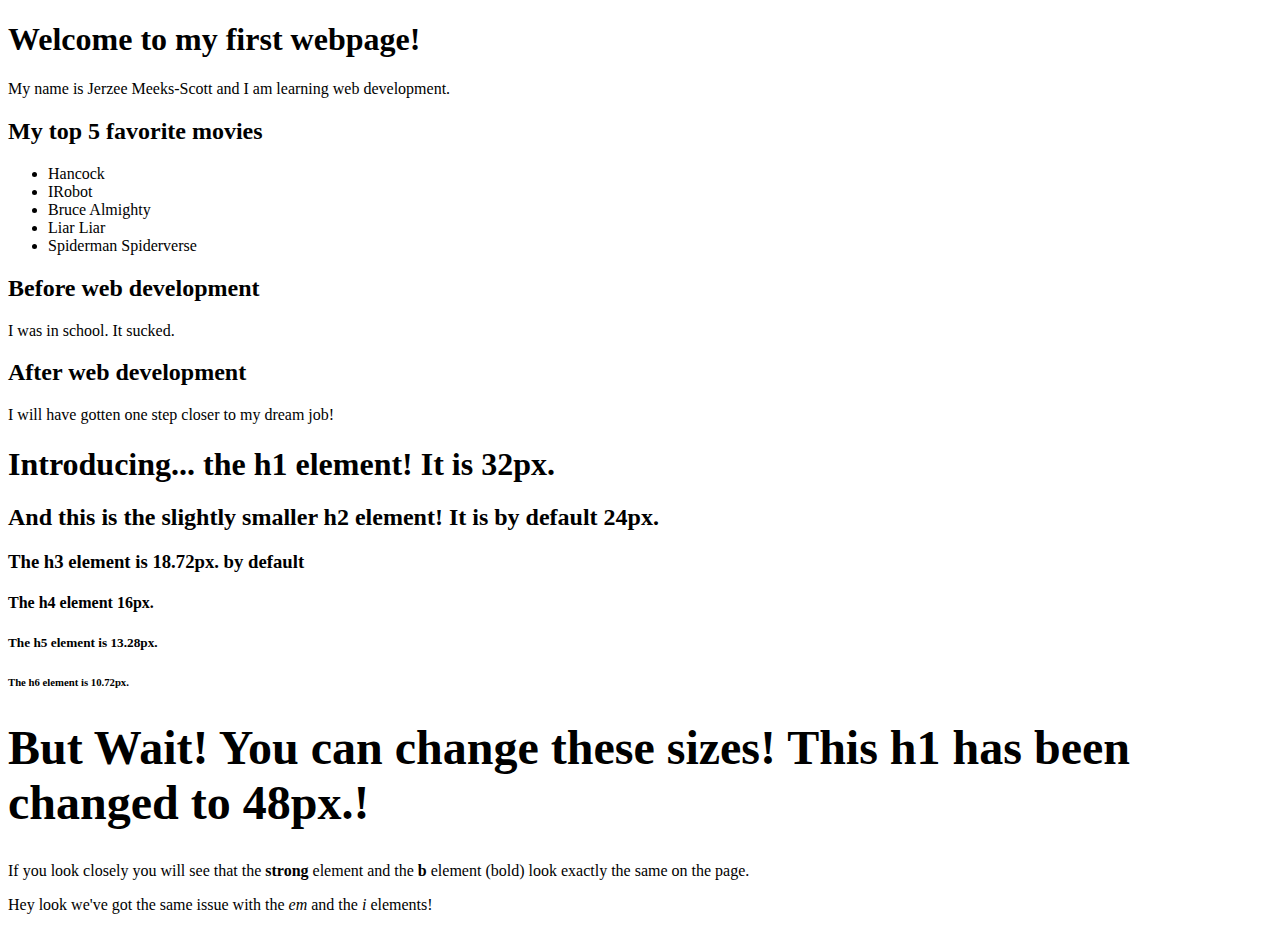
<file: index.html>
<!DOCTYPE html>
<html>
    <head>
        <title>
            My First Page
        </title>
    </head>
    <body>
        <h1>
            Welcome to my first webpage!
        </h1>
        <p>
            My name is Jerzee Meeks-Scott and I am learning web development.
        </p>
        <h2>
            My top 5 favorite movies
        </h2>
        <ul>
            <li>Hancock</li>
            <li>IRobot</li>
            <li>Bruce Almighty</li>
            <li>Liar Liar</li>
            <li>Spiderman Spiderverse</li>
        </ul>
        <h2>
            Before web development
        </h2>
        <p>
            I was in school. It sucked.
        </p>
        <h2> 
            After web development
        </h2>
        <p>
            I will have gotten one step closer to my dream job!
        </p>
        <h1>Introducing... the h1 element! It is 32px.</h1>
        <h2>And this is the slightly smaller h2 element! It is by default 24px.</h2>
        <h3>The h3 element is 18.72px. by default</h3>
        <h4>The h4 element 16px.</h4>
        <h5>The h5 element is 13.28px.</h5>
        <h6>The h6 element is 10.72px.</h6>
        <h1 style="font-size: 48px">But Wait! You can change these sizes! This h1 has been changed to 48px.!</h1>
        <p>
            If you look closely you will see that the <strong>strong</strong> element and the <b>b</b> element (bold) look exactly the same on the page.
        </p>
        <p>
            Hey look we've got the same issue with the <em>em</em> and the <i>i</i> elements!
        </p>
    </body>
</html>
</file>
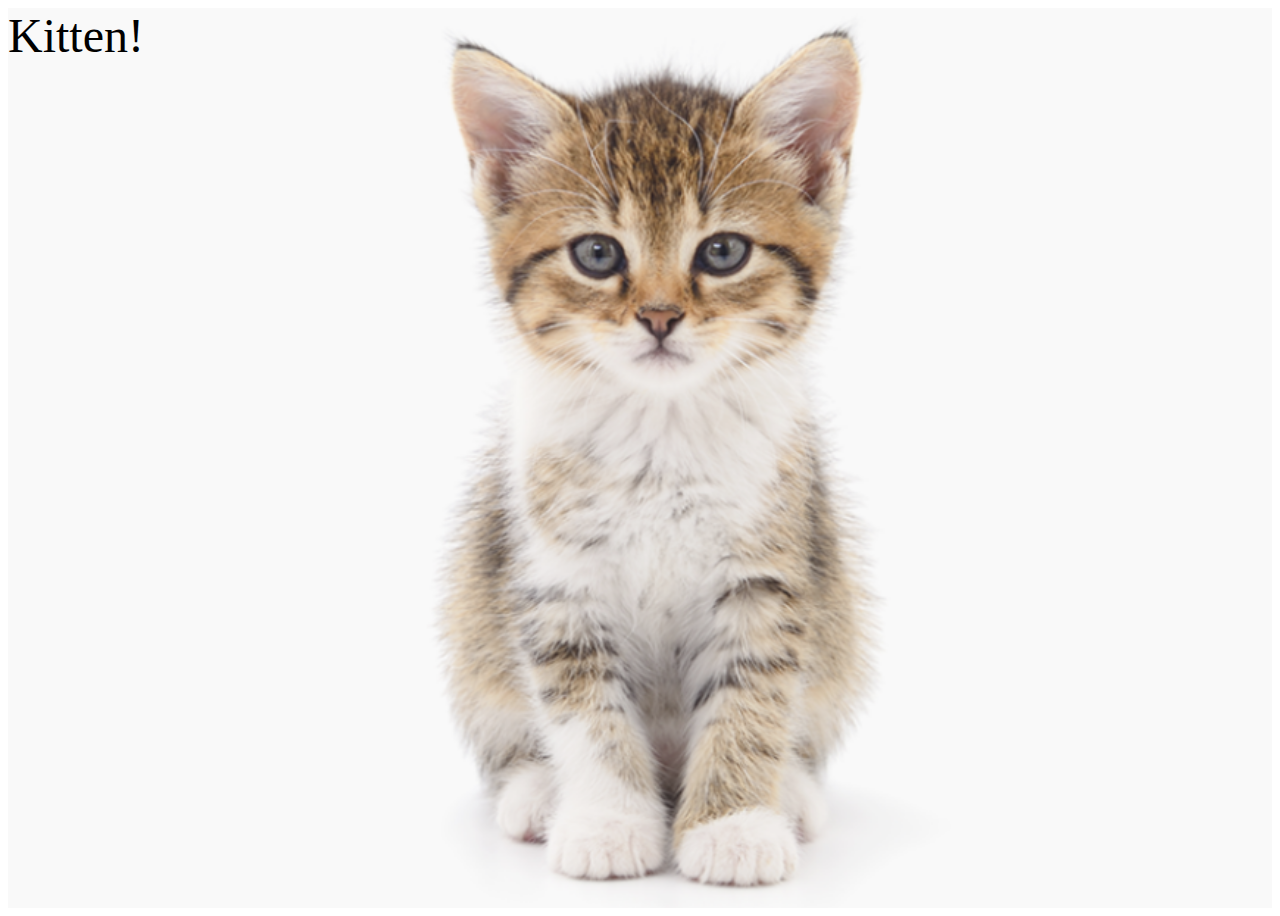
<file: code-challenge3/index.html>
<!DOCTYPE html>
<html>
    <head>
        <title>Code Challenge 3</title>
        <link rel="stylesheet" href="standard.css">
    </head>
    <body>
        <section id="kitten"> Kitten! </section>
    </body>
</html>
</file>
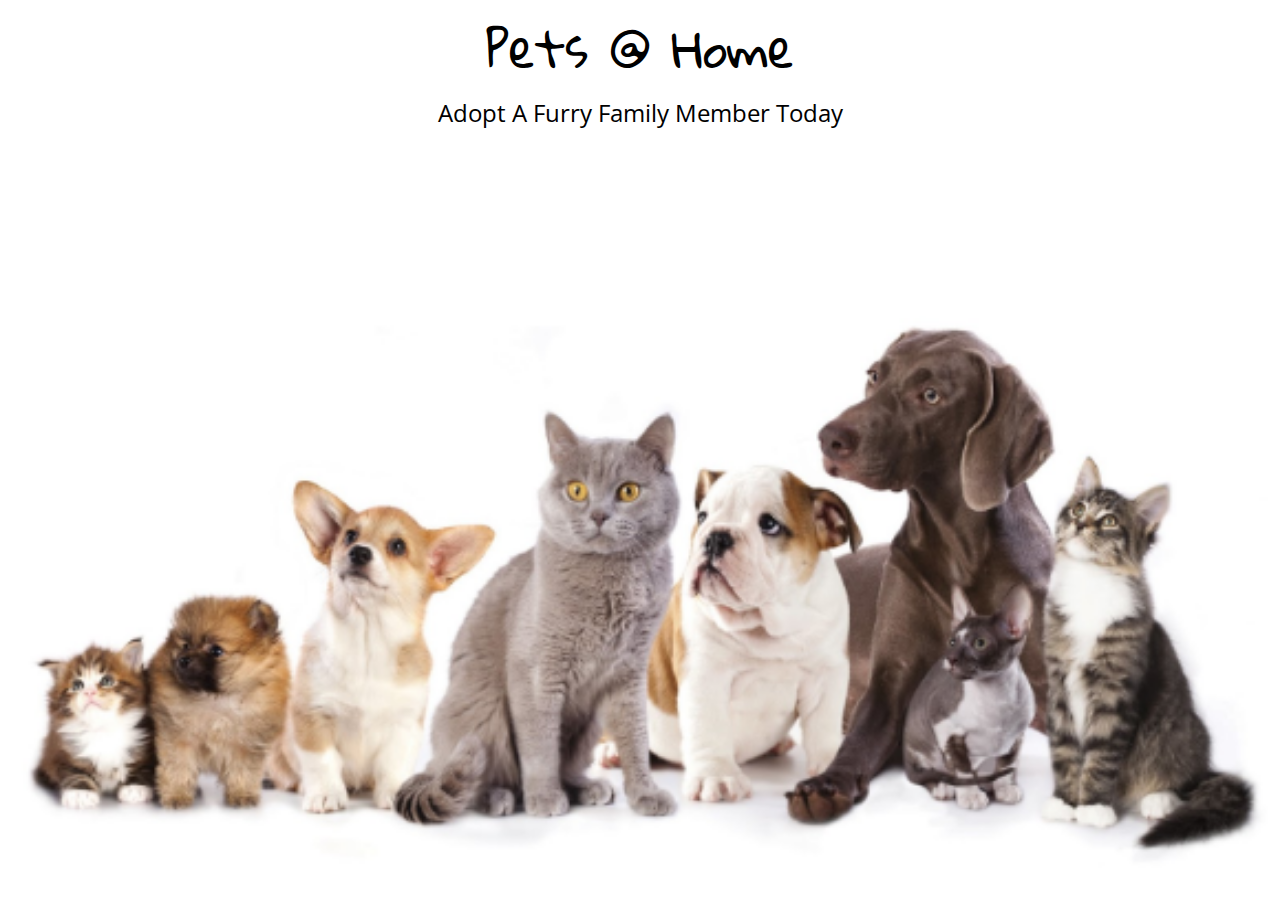
<file: code-challenge4/index.html>
<!DOCTYPE html>
<html>
    <head>
        <title>Pets @ Home</title>
        <link rel="preconnect" href="https://fonts.googleapis.com">
        <link rel="preconnect" href="https://fonts.gstatic.com" crossorigin>
        <link href="https://fonts.googleapis.com/css2?family=Gloria+Hallelujah&display=swap" rel="stylesheet">
        <link rel="stylesheet" href="./css/default.css">
        <link rel="preconnect" href="https://fonts.googleapis.com">
        <link rel="preconnect" href="https://fonts.gstatic.com" crossorigin>
        <link href="https://fonts.googleapis.com/css2?family=Open+Sans&display=swap" rel="stylesheet">
    </head>
    <body>
        <section>
            <div class="title">Pets @ Home</div>
            <div class="subtitle">Adopt A Furry Family Member Today</div>
        </section>
    </body>
</html>
</file>
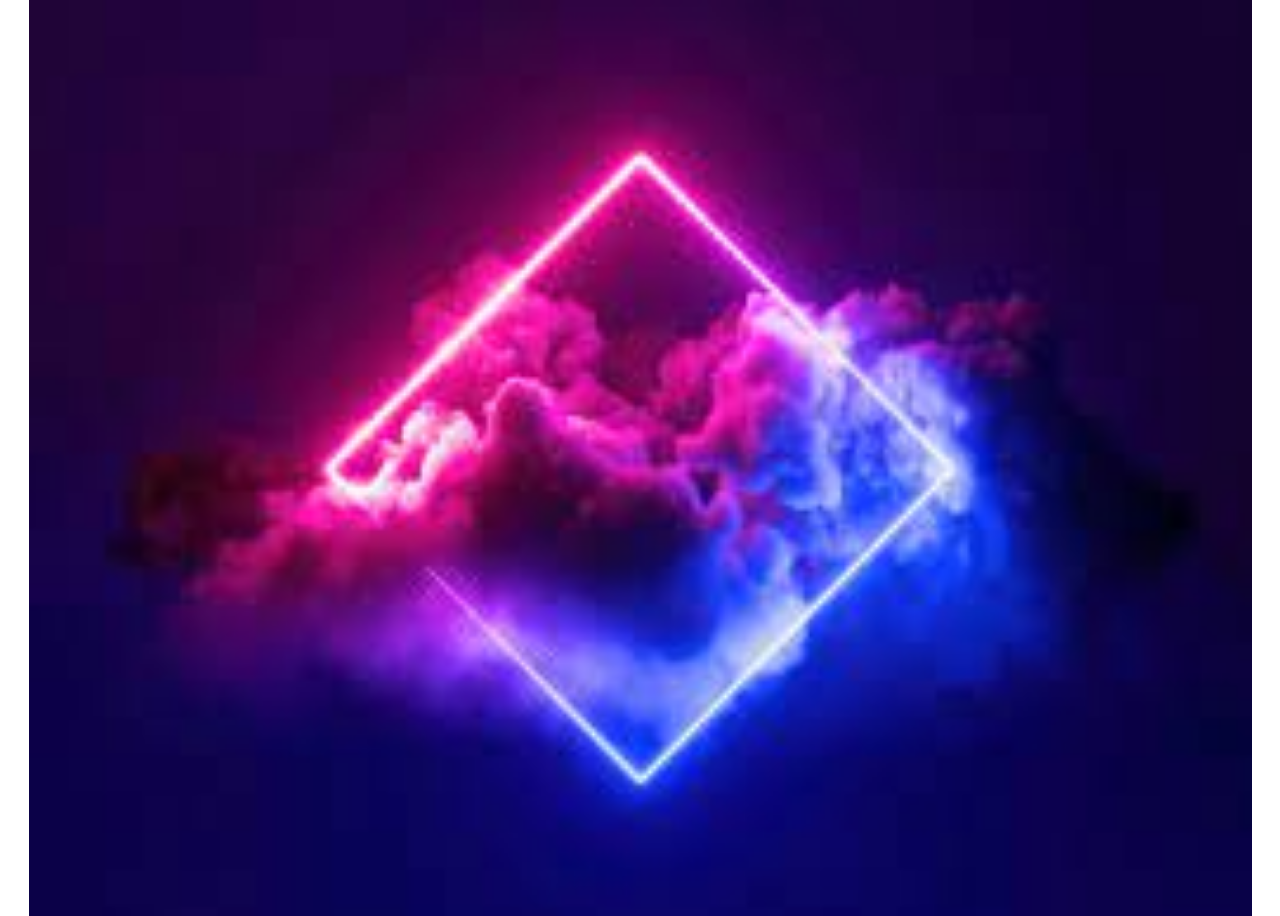
<file: css-backgrounds/index.html>
<!DOCTYPE html>
<html>
    <head>
        <title>CSS Background Example</title>
    </head>
    <style>
        body {
            background-image: url("neon-background.jpg");
            background-repeat: no-repeat;
            background-size: contain;
            background-position: center center;
            height: 100vh;
            width: 100%;
        }
    </style>
</html>
</file>
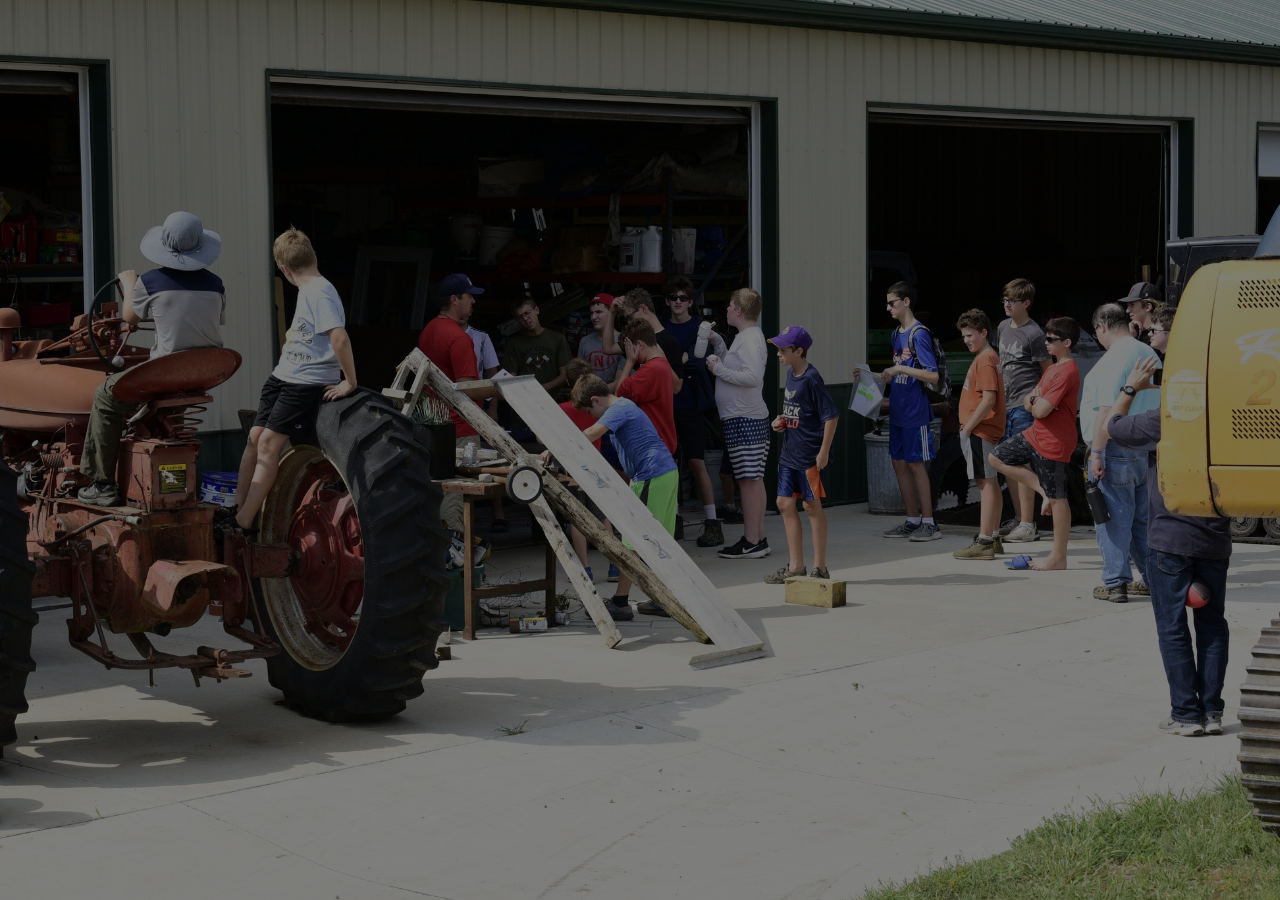
<file: pseudo-element/index.html>
<!DOCTYPE html>
<html>
    <head>
        <title>Pseudo-Element Use Case</title>
        <link rel="stylesheet" href="./standard.css">
    </head>
    <body>
        <main class="home--background"></main>
    </body>
</html>
</file>
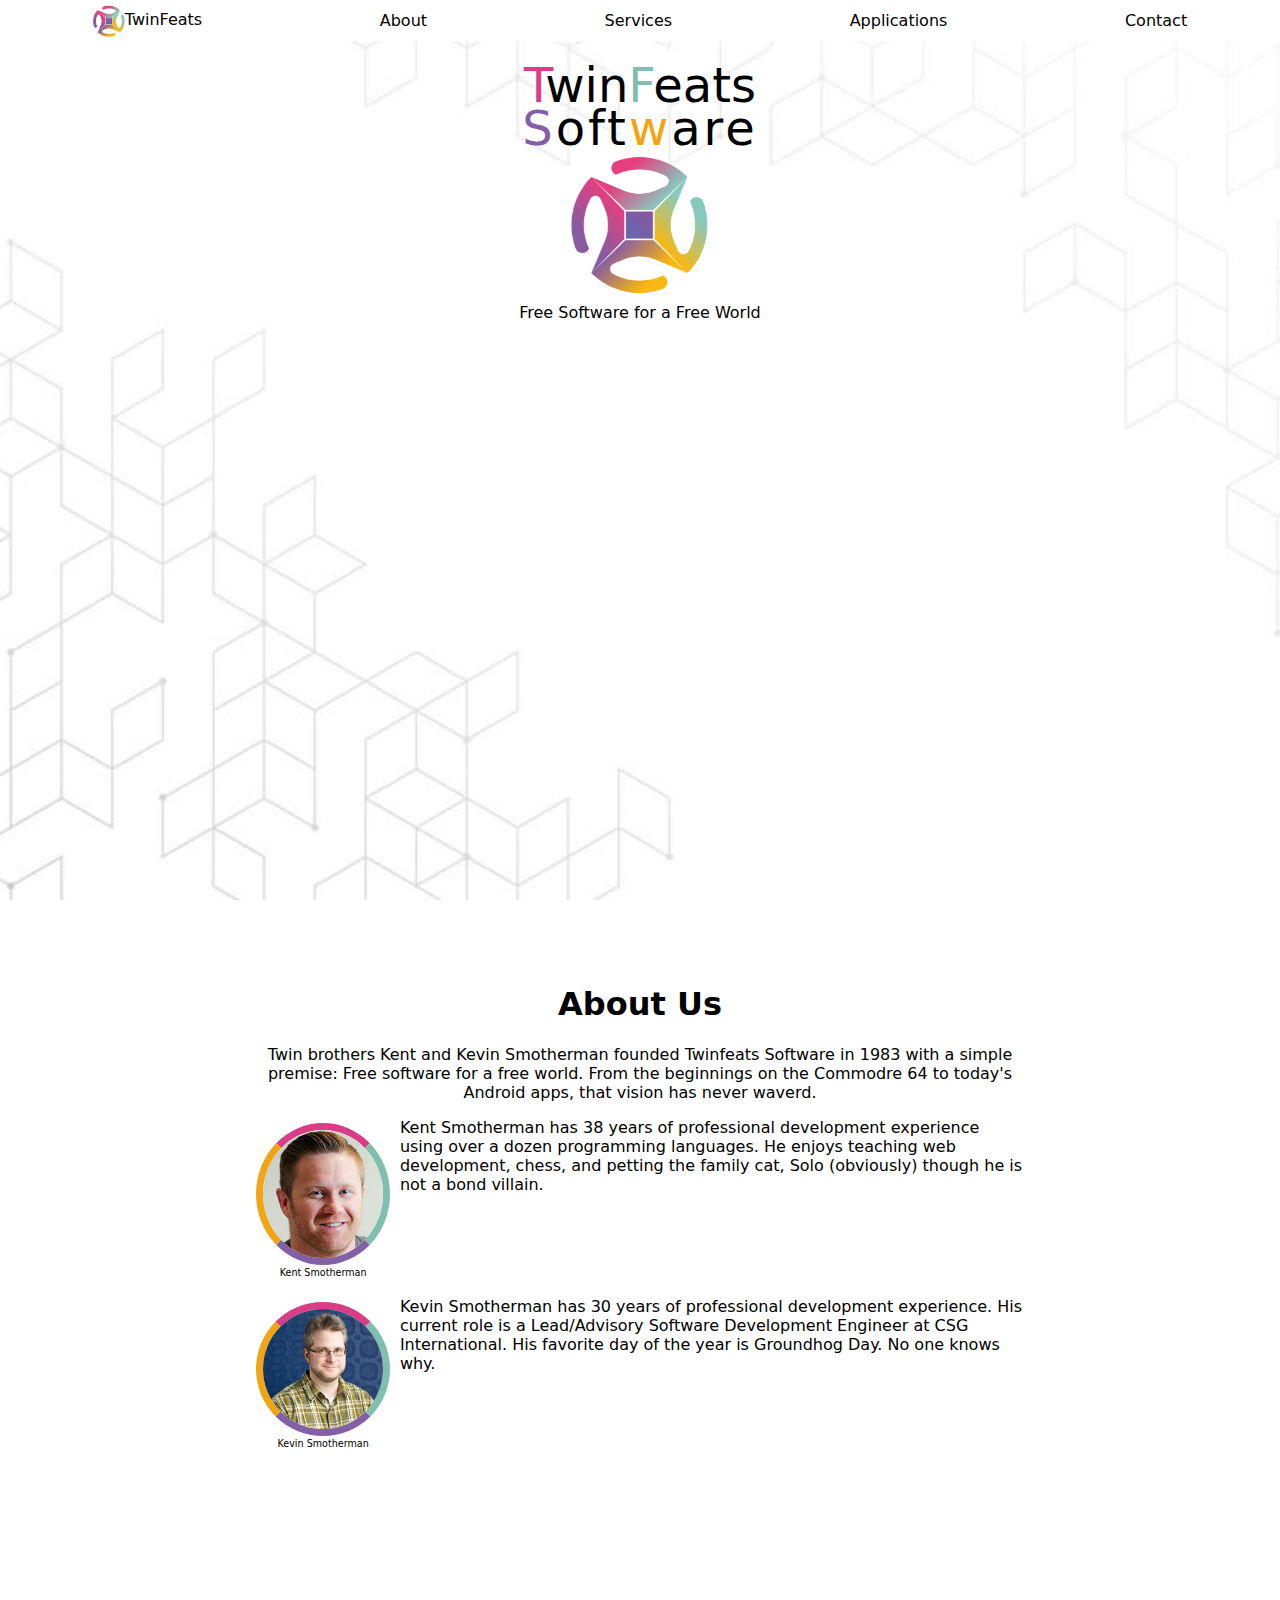
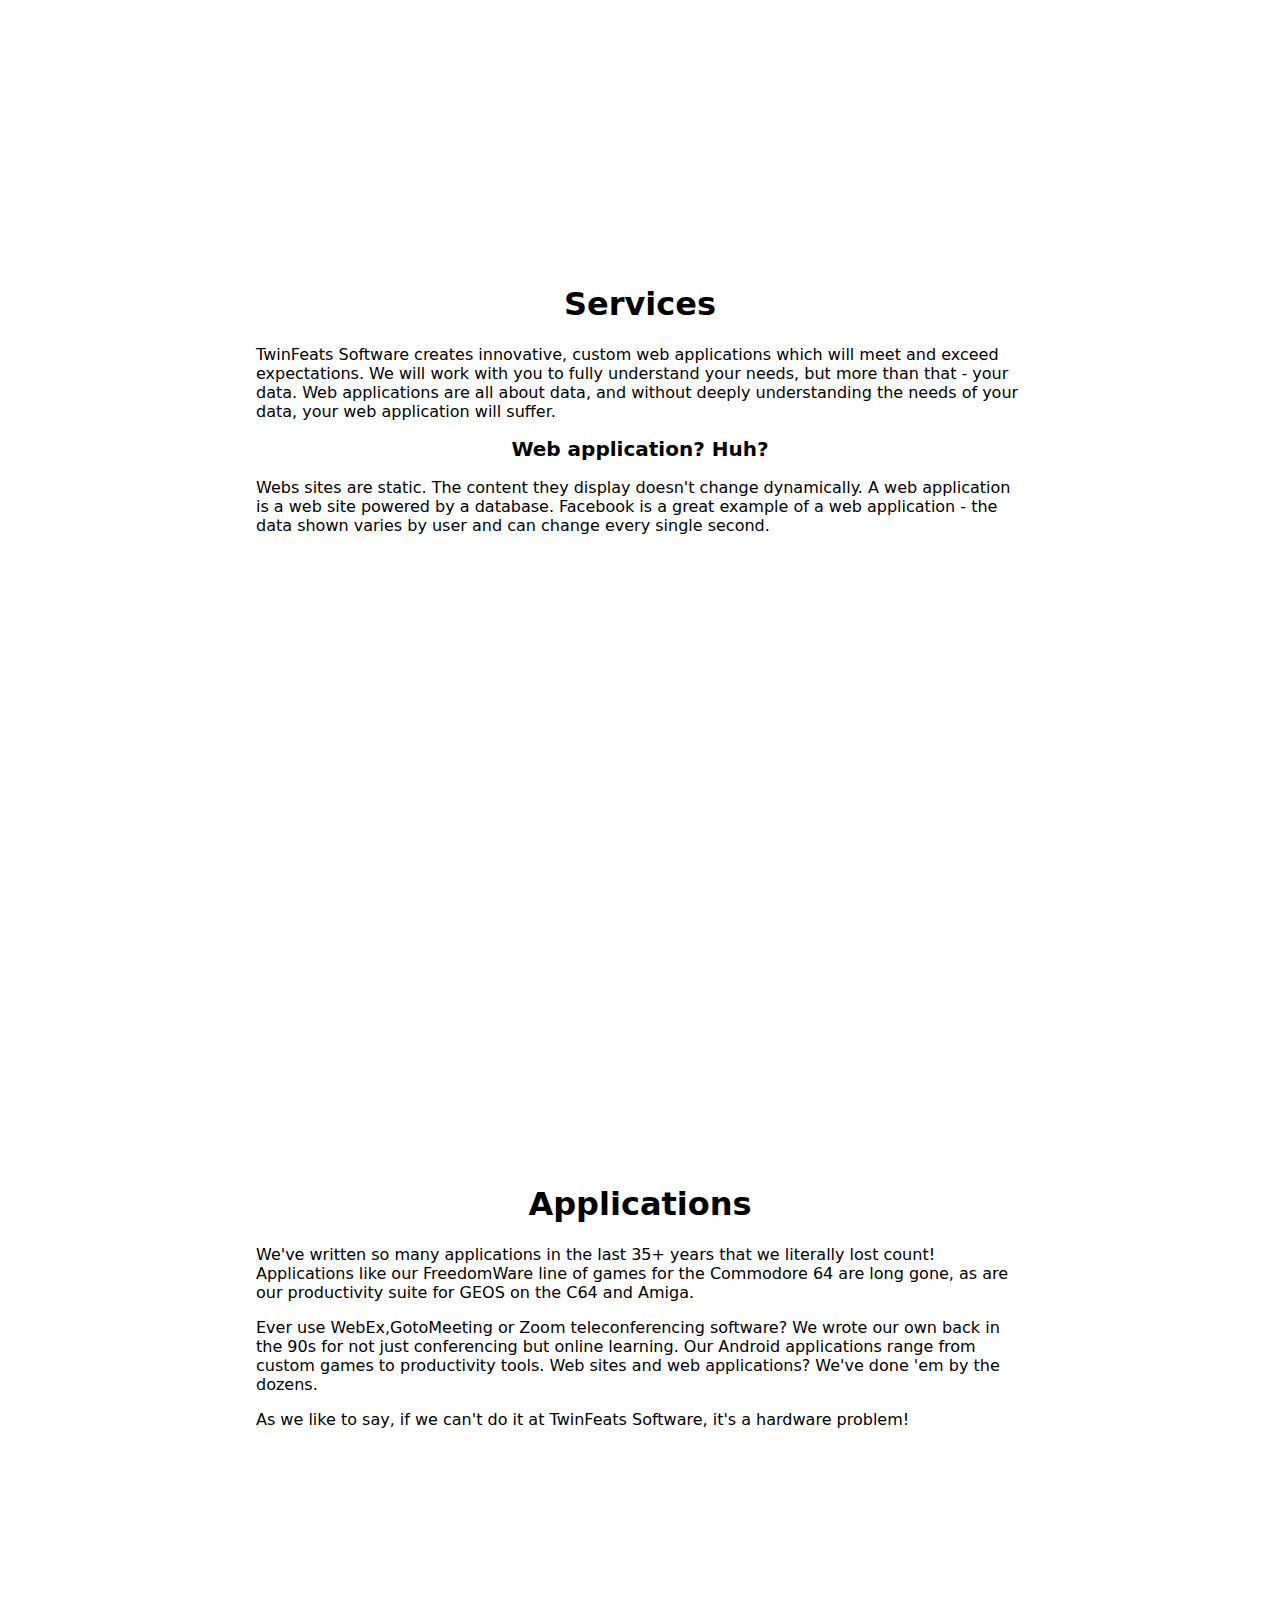
<file: twinfeats-software/index.html>
<!DOCTYPE html>
<html>
    <head>
        <title>Twinfeats Software</title>
        <link rel="stylesheet" href="./css/standard.css">
    </head>
    <body>
        <nav>
            <a class="homeLink" href="#home"><img src="./images/TFLogo-edited.png" alt="Logo">TwinFeats</a>
            <a href="#about">About</a>
            <a href="#services">Services</a>
            <a href="#applications">Applications</a>
            <a href="#contact">Contact</a>
        </nav>
        <article id="home">
            <div class="hero">
                <div class="title"><span class="pinkish">T</span>win<span class="greenish">F</span>eats</div>
                <div class="title" id="text-spread"><span class="purplish">S</span>oft<span class="yellowish">w</span>are</div>
                <div>
                    <img src="./images/TFLogo-edited.png" alt="company logo" class="logo">
                </div>
                <p class="tagline">Free Software for a Free World</p>
            </div>
        </article>
        <article id="about">
            <h1>About Us</h1>
            <p>
                Twin brothers Kent and Kevin Smotherman founded Twinfeats Software in 1983 with a simple premise: 
                Free software for a free world. From the beginnings on the Commodre 64 to today's Android apps, that
                vision has never waverd.
            </p>
            <div class="photobox">
                <div>
                    <figure>
                        <img src="./images/shane-barsell.jpg">
                        <figcaption>Kent Smotherman</figcaption>
                    </figure>
                </div>
                <div>
                    Kent Smotherman has 38 years of professional development experience using over a 
                    dozen programming languages. He enjoys teaching web development, chess, and 
                    petting the family cat, Solo (obviously) though he is not a bond villain.
                </div>
            </div>
            <div class="photobox">
                <div>
                    <figure>
                        <img src="./images/jon-larsen.jpeg">
                        <figcaption>Kevin Smotherman</figcaption>
                    </figure>
                </div>
                <div>
                    Kevin Smotherman has 30 years of professional development experience. His current
                    role is a Lead/Advisory Software Development Engineer at CSG International. His
                    favorite day of the year is Groundhog Day. No one knows why.
                </div>
            </div>
        </article>
        <article id="services">
            <h1>Services</h1>
            <p>
                TwinFeats Software creates innovative, custom web applications which will meet and 
                exceed expectations. We will work with you to fully understand your needs, but more 
                than that - your data. Web applications are all about data, and without deeply 
                understanding the needs of your data, your web application will suffer.
            </p>
            <h2>Web application? Huh?</h2>
            <p>
                Webs sites are static. The content they display doesn't change dynamically. A web 
                application is a web site powered by a database. Facebook is a great example of a 
                web application - the data shown varies by user and can change every single second.
            </p>
        </article>
        <article id="applications">
            <h1>Applications</h1>
            <p>
                We've written so many applications in the last 35+ years that we literally lost count! 
                Applications like our FreedomWare line of games for the Commodore 64 are long gone, as 
                are our productivity suite for GEOS on the C64 and Amiga.
            </p>
            <p>
                Ever use WebEx,GotoMeeting or Zoom teleconferencing software? We wrote our own back in 
                the 90s for not just conferencing but online learning. Our Android applications range 
                from custom games to productivity tools. Web sites and web applications? We've done 'em 
                by the dozens.
            </p>
            <p>
                As we like to say, if we can't do it at TwinFeats Software, it's a hardware problem!
            </p>
        </article>
    </body>
</html>
</file>
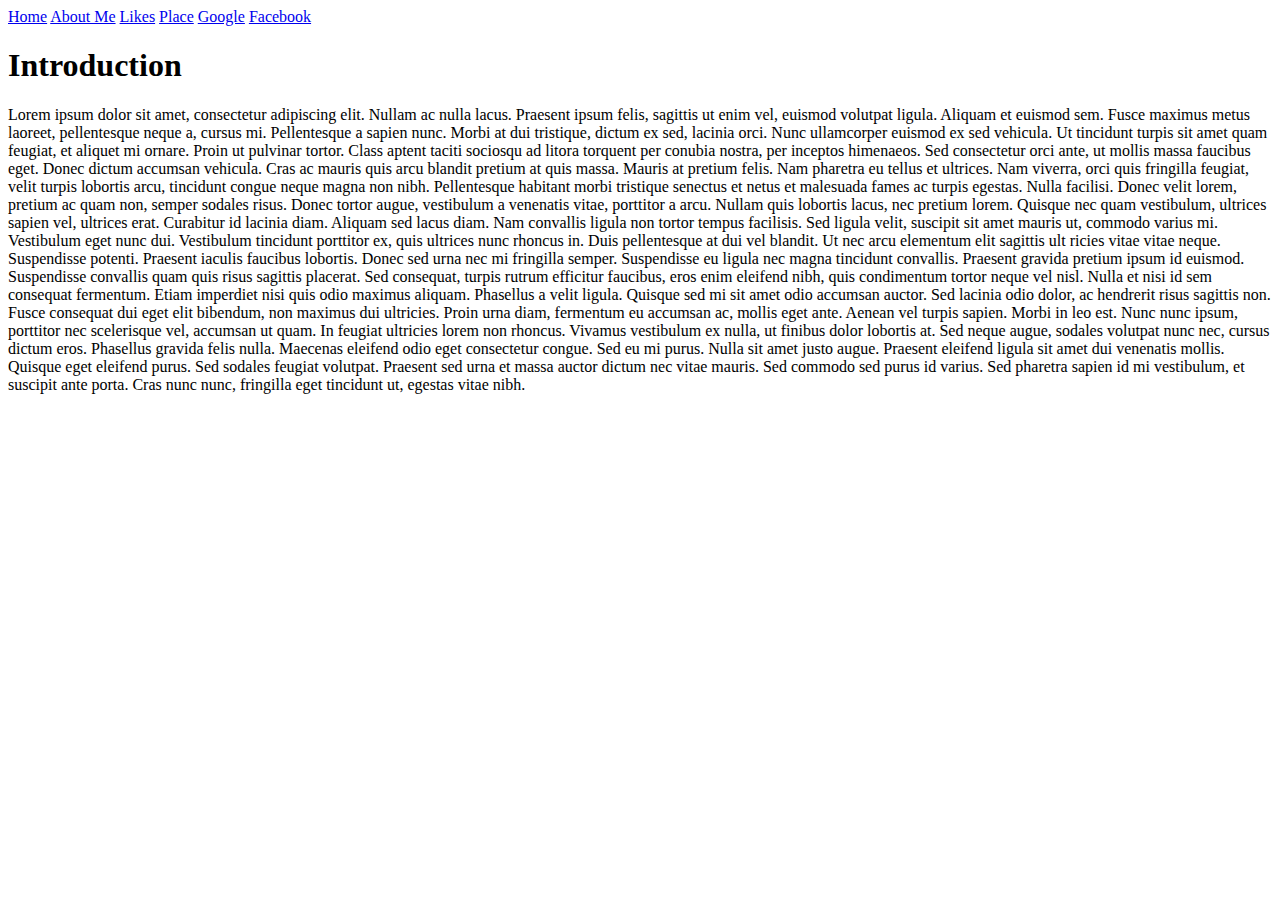
<file: class-prac/link-ex.html>
<!DOCTYPE.html>
<html>
    <head>
        <title>Examples of using links</title>
    </head>
    <body>
        <header>
            <nav>
                <a href="#home">Home</a>
                <a href="#about">About Me</a>
                <a href="#likes">Likes</a>
                <a href="#places">Place</a>
                <a href="https://www.google.com">Google</a>
                <a href="https://facebook.com" target="_blank">Facebook</a>
            </nav>
        </header>
        <h1 id="home">Introduction</h1>
        <p>
            Lorem ipsum dolor sit amet, consectetur adipiscing elit. Nullam ac nulla lacus. Praesent ipsum felis, sagittis ut enim vel, 
            euismod volutpat ligula. Aliquam et euismod sem. Fusce maximus metus laoreet, pellentesque neque a, cursus mi. Pellentesque 
            a sapien nunc. Morbi at dui tristique, dictum ex sed, lacinia orci. Nunc ullamcorper euismod ex sed vehicula. Ut tincidunt 
            turpis sit amet quam feugiat, et aliquet mi ornare. Proin ut pulvinar tortor. Class aptent taciti sociosqu ad litora 
            torquent per conubia nostra, per inceptos himenaeos. Sed consectetur orci ante, ut mollis massa faucibus eget. Donec 
            dictum accumsan vehicula. Cras ac mauris quis arcu blandit pretium at quis massa. Mauris at pretium felis. Nam pharetra 
            eu tellus et ultrices.
            Nam viverra, orci quis fringilla feugiat, velit turpis lobortis arcu, tincidunt congue neque magna non nibh. Pellentesque habitant 
            morbi tristique senectus et netus et malesuada fames ac turpis egestas. Nulla facilisi. Donec velit lorem, pretium ac quam non, semper 
            sodales risus. Donec tortor augue, vestibulum a venenatis vitae, porttitor a arcu. Nullam quis lobortis lacus, nec pretium lorem. 
            Quisque nec quam vestibulum, ultrices sapien vel, ultrices erat. Curabitur id lacinia diam. Aliquam sed lacus diam. Nam convallis 
            ligula non tortor tempus facilisis. Sed ligula velit, suscipit sit amet mauris ut, commodo varius mi. Vestibulum eget nunc dui. 
            Vestibulum tincidunt porttitor ex, quis ultrices nunc rhoncus in.
            Duis pellentesque at dui vel blandit. Ut nec arcu elementum elit sagittis ult ricies vitae vitae neque. Suspendisse potenti. 
            Praesent iaculis faucibus lobortis. Donec sed urna nec mi fringilla semper. Suspendisse eu ligula nec magna tincidunt convallis. 
            Praesent gravida pretium ipsum id euismod. Suspendisse convallis quam quis risus sagittis placerat.
            Sed consequat, turpis rutrum efficitur faucibus, eros enim eleifend nibh, quis condimentum tortor neque vel nisl. Nulla et nisi id 
            sem consequat fermentum. Etiam imperdiet nisi quis odio maximus aliquam. Phasellus a velit ligula. Quisque sed mi sit amet odio 
            accumsan auctor. Sed lacinia odio dolor, ac hendrerit risus sagittis non. Fusce consequat dui eget elit bibendum, non maximus dui
            ultricies. Proin urna diam, fermentum eu accumsan ac, mollis eget ante. Aenean vel turpis sapien. Morbi in leo est.
            Nunc nunc ipsum, porttitor nec scelerisque vel, accumsan ut quam. In feugiat ultricies lorem non rhoncus. Vivamus vestibulum ex 
            nulla, ut finibus dolor lobortis at. Sed neque augue, sodales volutpat nunc nec, cursus dictum eros. Phasellus gravida felis nulla.
            Maecenas eleifend odio eget consectetur congue. Sed eu mi purus. Nulla sit amet justo augue. Praesent eleifend ligula sit amet dui 
            venenatis mollis. Quisque eget eleifend purus. Sed sodales feugiat volutpat. Praesent sed urna et massa auctor dictum nec vitae 
            mauris. Sed commodo sed purus id varius. Sed pharetra sapien id mi vestibulum, et suscipit ante porta. Cras nunc nunc, fringilla eget 
            tincidunt ut, egestas vitae nibh.
            <p>
                <h2 id="about"> </h2>
            
            </p>
        </p>
    </body>
</html>
</file>
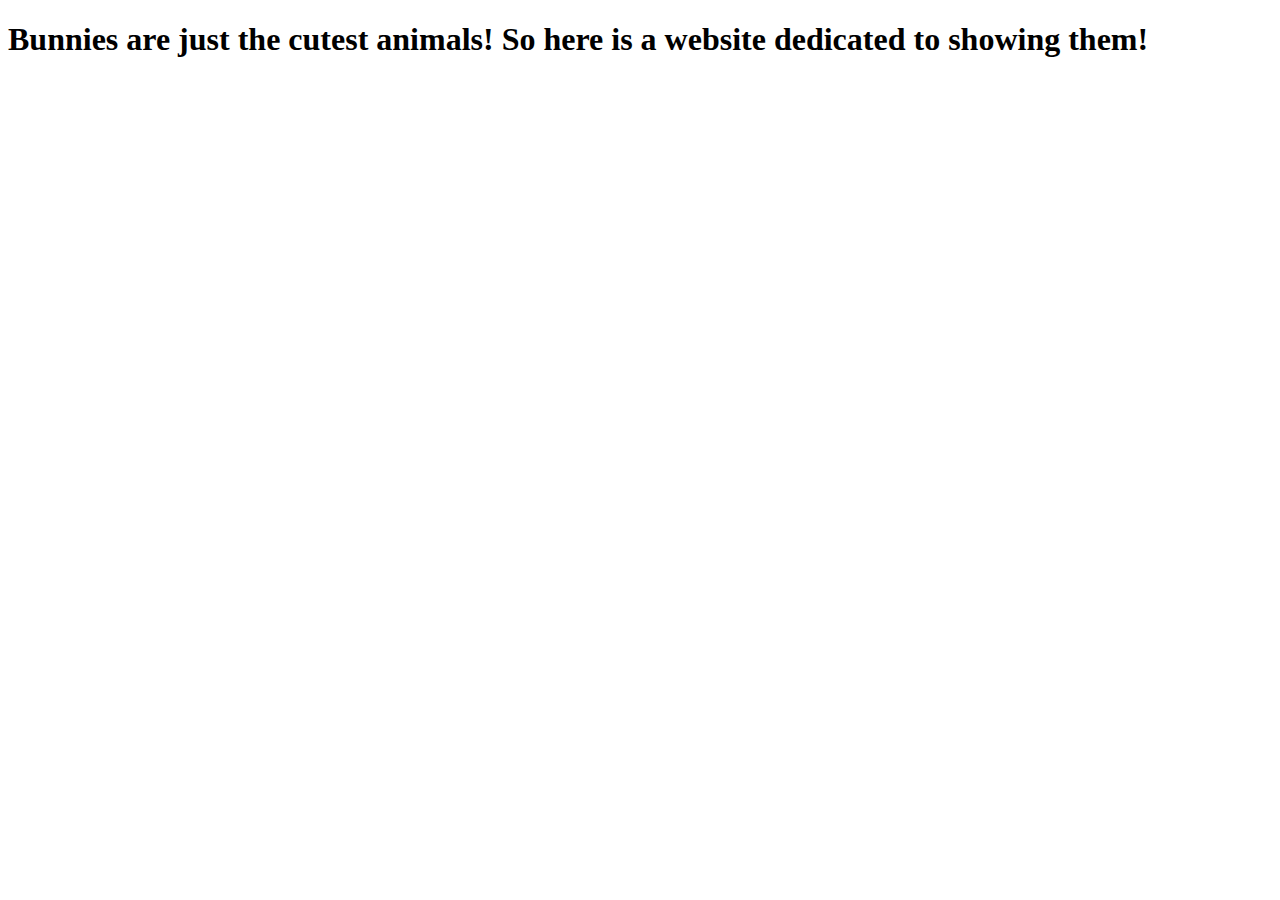
<file: folder-demo/cute-bunz.html>
<!DOCTYPE html>
<html>
    <head>
        <title>
            Cute Bunz
        </title>
    </head>
    <body>
        <h1> Bunnies are just the cutest animals! So here is a website dedicated to showing them! </h1>
    </body>
</html>
</file>
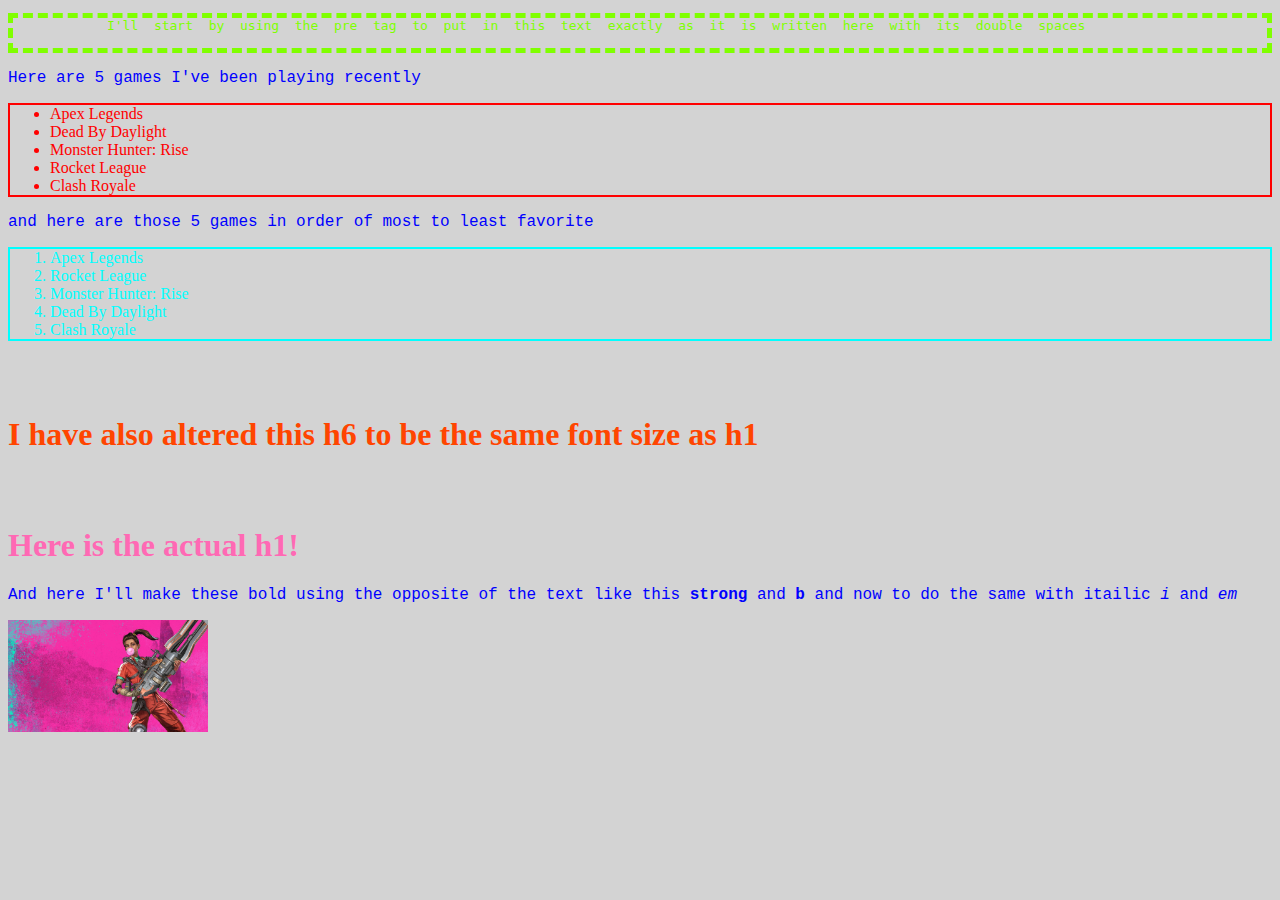
<file: folder-demo/five-elements.html>
<!DOCTYPE html>
<html>
    <head>
        <title>
            So here is my attempt to show what I've learned
        </title>
    </head>
    <style>
        body {background-color:lightgrey}
        h1 {
            color:hotpink;
            font-family:verdana;
        }
        h6 {
            color:orangered;
        }
        p {
            color:blue;
            font-family: courier;
        }
        pre {
            color:chartreuse;
            border: 5px dashed chartreuse;

        }
        ul {
            color:red;
            border: 2px solid red;
        }
        ol {
            color:aqua;
            border: 2px solid aqua;
        }
    </style>
    <body>
        <pre>
            I'll  start  by  using  the  pre  tag  to  put  in  this  text  exactly  as  it  is  written  here  with  its  double  spaces
        </pre>
        <p>
            Here are 5 games I've been playing recently
        </p>
        <ul>
            <li> Apex Legends </li>
            <li> Dead By Daylight </li>
            <li> Monster Hunter: Rise </li>
            <li> Rocket League </li>
            <li> Clash Royale</li>
        </ul>
        <p>
            and here are those 5 games in order of most to least favorite
        </p>
        <ol>
            <li> Apex Legends </li>
            <li> Rocket League </li>
            <li> Monster Hunter: Rise </li>
            <li> Dead By Daylight </li>
            <li> Clash Royale </li>
        </ol>
        <h6 style="font-size: 32px">
            I have also altered this h6 to be the same font size as h1
        </h6>
        <h1>
            Here is the actual h1!
        </h1>
        <p>
            And here I'll make these bold using the opposite of the text like this <b>strong</b> and <strong>b</strong>
            and now to do the same with itailic <em>i</em> and <i>em</i>
        </p>
        <img src="./Images/rampart-apex-promo-scaled.jpg" alt="Rampart from Apex Legends" width="200">
    </body>
</html>
</file>
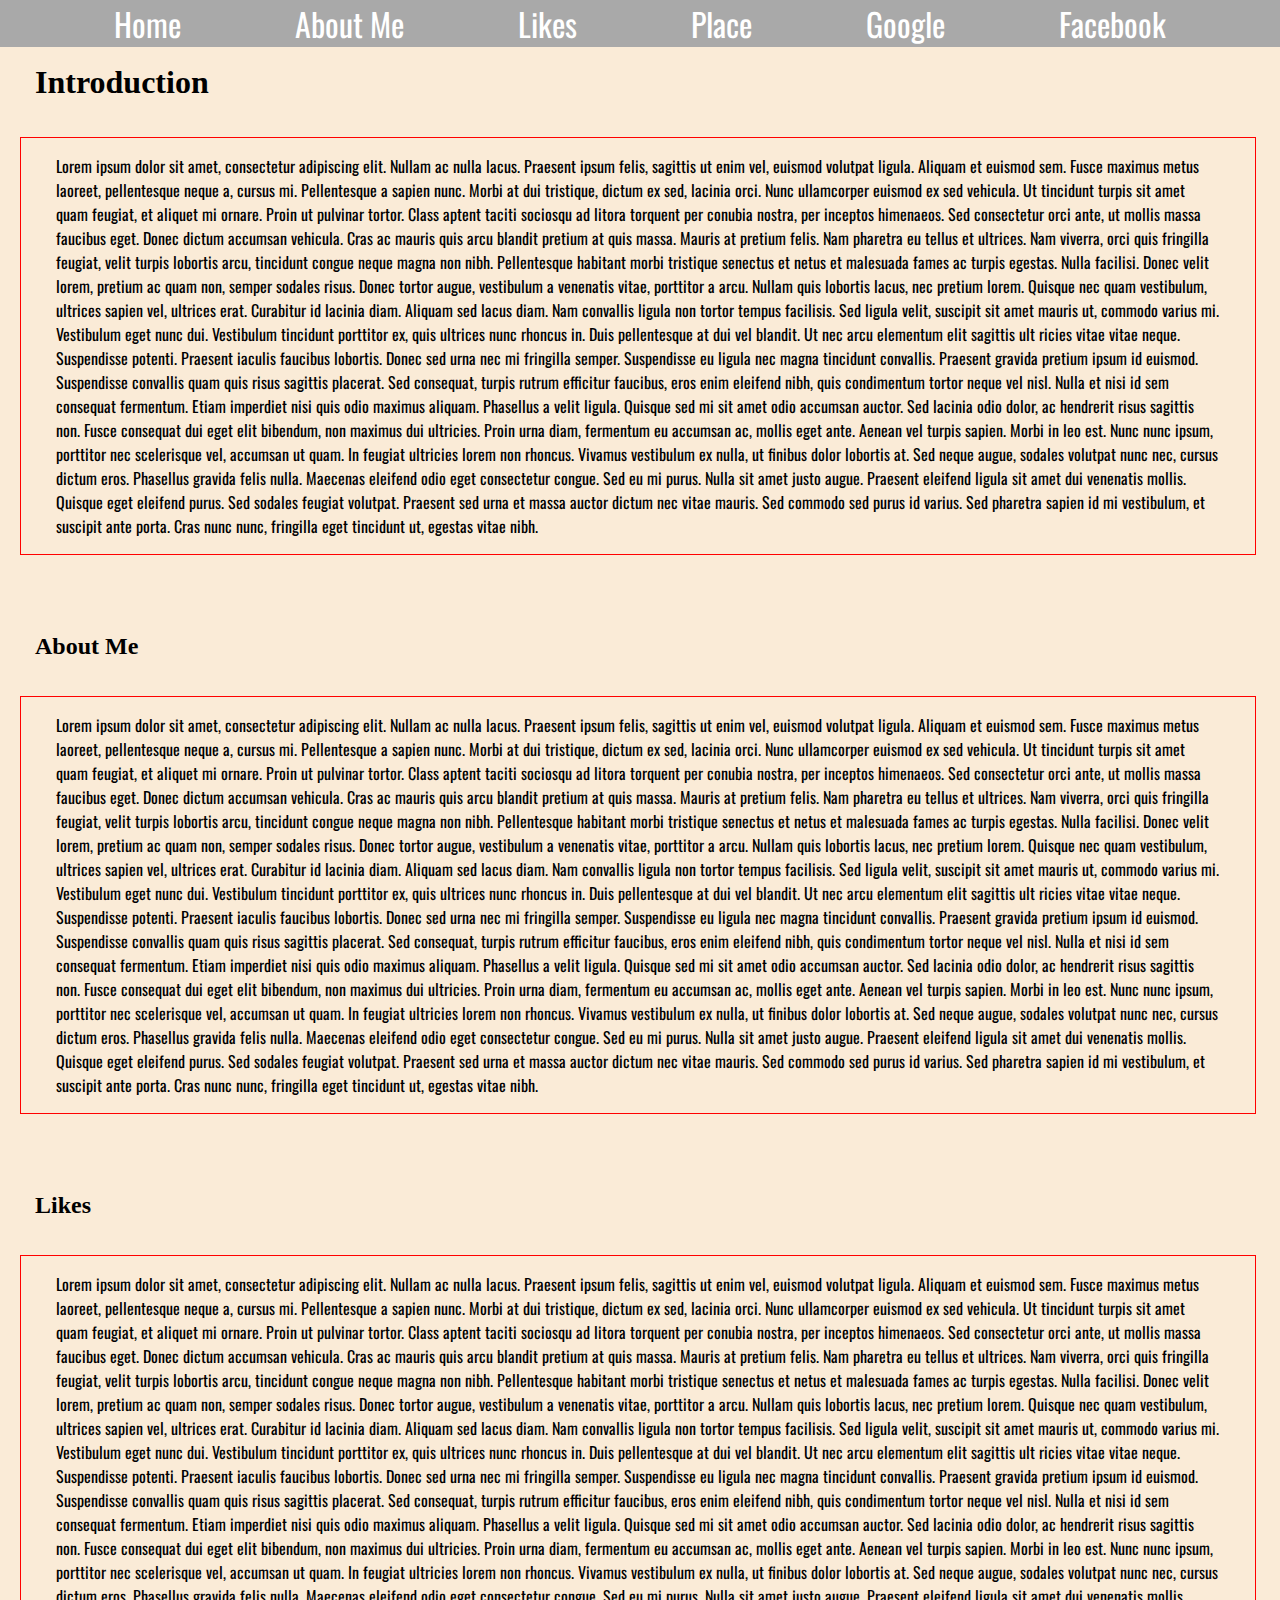
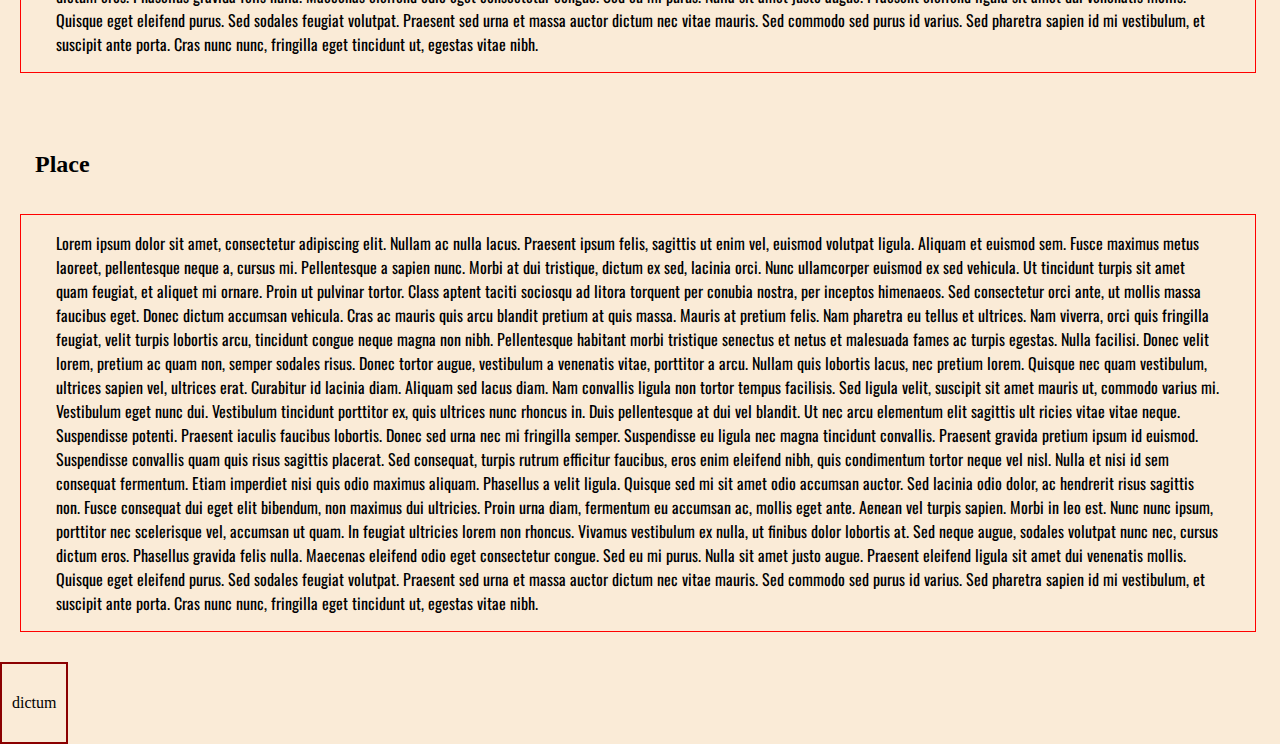
<file: folder-demo/link-ex.html>
<!DOCTYPE.html>
<html>
    <head>
        <title>Examples of using links</title>
        <link rel="preconnect" href="https://fonts.googleapis.com">
        <link rel="preconnect" href="https://fonts.gstatic.com" crossorigin>
        <link href="https://fonts.googleapis.com/css2?family=Oswald&family=Roboto+Slab:wght@400;700&display=swap" rel="stylesheet">
    </head>
    <style>
        html {
            scroll-behavior: smooth;
        }
        body {
            margin: 0;
            background-color: antiquewhite;
        }
        header {
            background-color: darkgrey;
            font-size: 2rem;
            position: fixed;
            width: 100%;
            top: 0;
            left: 0;
        }
        nav {
            display: flex;
            justify-content: space-evenly;
        }
        a {
            color:black;
            text-decoration: none;
        }
        nav > a {
            color: white;
            font-family: Oswald, Ariel, sans-serif;
        }
        h1, h2 {
            font-family: 'Roboto Slab', 'Times New Roman', 'serif'
            font-weight: 700;
            padding-top: 2em;
            padding-left: 35px;
        }
        p {
            font-family: Oswald, Arial, sans-serif;
            padding:16px 35px;
            margin: 36px 24px 30px 20px;
            border: 1px solid red;
        }
        main {
            /* margin-top: 2em; */
        }
        span {
            border: 2px solid darkred;
            /* width: 20%; */
            /* height: 10vh; */
            padding-left: 10px;
            padding-right: 10px;
            padding-top: 30px;
            padding-bottom: 30px;
            display: inline-block;
        }
    </style>
    <body>
        <header>
                <nav>
                    <a href="#home">Home</a>
                    <a href="#about">About Me</a>
                    <a href="#likes">Likes</a>
                    <a href="#places">Place</a>
                    <a href="https://www.google.com">Google</a>
                    <a href="https://facebook.com" target="_blank">Facebook</a>
                </nav>
            </header>
        <main>
            <h1 id="home">Introduction</h1>
            <p>
                Lorem ipsum dolor sit amet, consectetur adipiscing elit. Nullam ac nulla lacus. Praesent ipsum felis, sagittis ut enim vel, 
                euismod volutpat ligula. Aliquam et euismod sem. Fusce maximus metus laoreet, pellentesque neque a, cursus mi. Pellentesque 
                a sapien nunc. Morbi at dui tristique, dictum ex sed, lacinia orci. Nunc ullamcorper euismod ex sed vehicula. Ut tincidunt 
                turpis sit amet quam feugiat, et aliquet mi ornare. Proin ut pulvinar tortor. Class aptent taciti sociosqu ad litora 
                torquent per conubia nostra, per inceptos himenaeos. Sed consectetur orci ante, ut mollis massa faucibus eget. Donec 
                dictum accumsan vehicula. Cras ac mauris quis arcu blandit pretium at quis massa. Mauris at pretium felis. Nam pharetra 
                eu tellus et ultrices.
                Nam viverra, orci quis fringilla feugiat, velit turpis lobortis arcu, tincidunt congue neque magna non nibh. Pellentesque habitant 
                morbi tristique senectus et netus et malesuada fames ac turpis egestas. Nulla facilisi. Donec velit lorem, pretium ac quam non, semper 
                sodales risus. Donec tortor augue, vestibulum a venenatis vitae, porttitor a arcu. Nullam quis lobortis lacus, nec pretium lorem. 
                Quisque nec quam vestibulum, ultrices sapien vel, ultrices erat. Curabitur id lacinia diam. Aliquam sed lacus diam. Nam convallis 
                ligula non tortor tempus facilisis. Sed ligula velit, suscipit sit amet mauris ut, commodo varius mi. Vestibulum eget nunc dui. 
                Vestibulum tincidunt porttitor ex, quis ultrices nunc rhoncus in.
                Duis pellentesque at dui vel blandit. Ut nec arcu elementum elit sagittis ult ricies vitae vitae neque. Suspendisse potenti. 
                Praesent iaculis faucibus lobortis. Donec sed urna nec mi fringilla semper. Suspendisse eu ligula nec magna tincidunt convallis. 
                Praesent gravida pretium ipsum id euismod. Suspendisse convallis quam quis risus sagittis placerat.
                Sed consequat, turpis rutrum efficitur faucibus, eros enim eleifend nibh, quis condimentum tortor neque vel nisl. Nulla et nisi id 
                sem consequat fermentum. Etiam imperdiet nisi quis odio maximus aliquam. Phasellus a velit ligula. Quisque sed mi sit amet odio 
                accumsan auctor. Sed lacinia odio dolor, ac hendrerit risus sagittis non. Fusce consequat dui eget elit bibendum, non maximus dui
                ultricies. Proin urna diam, fermentum eu accumsan ac, mollis eget ante. Aenean vel turpis sapien. Morbi in leo est.
                Nunc nunc ipsum, porttitor nec scelerisque vel, accumsan ut quam. In feugiat ultricies lorem non rhoncus. Vivamus vestibulum ex 
                nulla, ut finibus dolor lobortis at. Sed neque augue, sodales volutpat nunc nec, cursus dictum eros. Phasellus gravida felis nulla.
                Maecenas eleifend odio eget consectetur congue. Sed eu mi purus. Nulla sit amet justo augue. Praesent eleifend ligula sit amet dui 
                venenatis mollis. Quisque eget eleifend purus. Sed sodales feugiat volutpat. Praesent sed urna et massa auctor dictum nec vitae 
                mauris. Sed commodo sed purus id varius. Sed pharetra sapien id mi vestibulum, et suscipit ante porta. Cras nunc nunc, fringilla eget 
                tincidunt ut, egestas vitae nibh.
            </p>
            <h2 id="about">About Me</h2>
            <p>
                Lorem ipsum dolor sit amet, consectetur adipiscing elit. Nullam ac nulla lacus. Praesent ipsum felis, sagittis ut enim vel, 
                euismod volutpat ligula. Aliquam et euismod sem. Fusce maximus metus laoreet, pellentesque neque a, cursus mi. Pellentesque 
                a sapien nunc. Morbi at dui tristique, dictum ex sed, lacinia orci. Nunc ullamcorper euismod ex sed vehicula. Ut tincidunt 
                turpis sit amet quam feugiat, et aliquet mi ornare. Proin ut pulvinar tortor. Class aptent taciti sociosqu ad litora 
                torquent per conubia nostra, per inceptos himenaeos. Sed consectetur orci ante, ut mollis massa faucibus eget. Donec 
                dictum accumsan vehicula. Cras ac mauris quis arcu blandit pretium at quis massa. Mauris at pretium felis. Nam pharetra 
                eu tellus et ultrices.
                Nam viverra, orci quis fringilla feugiat, velit turpis lobortis arcu, tincidunt congue neque magna non nibh. Pellentesque habitant 
                morbi tristique senectus et netus et malesuada fames ac turpis egestas. Nulla facilisi. Donec velit lorem, pretium ac quam non, semper 
                sodales risus. Donec tortor augue, vestibulum a venenatis vitae, porttitor a arcu. Nullam quis lobortis lacus, nec pretium lorem. 
                Quisque nec quam vestibulum, ultrices sapien vel, ultrices erat. Curabitur id lacinia diam. Aliquam sed lacus diam. Nam convallis 
                ligula non tortor tempus facilisis. Sed ligula velit, suscipit sit amet mauris ut, commodo varius mi. Vestibulum eget nunc dui. 
                Vestibulum tincidunt porttitor ex, quis ultrices nunc rhoncus in.
                Duis pellentesque at dui vel blandit. Ut nec arcu elementum elit sagittis ult ricies vitae vitae neque. Suspendisse potenti. 
                Praesent iaculis faucibus lobortis. Donec sed urna nec mi fringilla semper. Suspendisse eu ligula nec magna tincidunt convallis. 
                Praesent gravida pretium ipsum id euismod. Suspendisse convallis quam quis risus sagittis placerat.
                Sed consequat, turpis rutrum efficitur faucibus, eros enim eleifend nibh, quis condimentum tortor neque vel nisl. Nulla et nisi id 
                sem consequat fermentum. Etiam imperdiet nisi quis odio maximus aliquam. Phasellus a velit ligula. Quisque sed mi sit amet odio 
                accumsan auctor. Sed lacinia odio dolor, ac hendrerit risus sagittis non. Fusce consequat dui eget elit bibendum, non maximus dui
                ultricies. Proin urna diam, fermentum eu accumsan ac, mollis eget ante. Aenean vel turpis sapien. Morbi in leo est.
                Nunc nunc ipsum, porttitor nec scelerisque vel, accumsan ut quam. In feugiat ultricies lorem non rhoncus. Vivamus vestibulum ex 
                nulla, ut finibus dolor lobortis at. Sed neque augue, sodales volutpat nunc nec, cursus dictum eros. Phasellus gravida felis nulla.
                Maecenas eleifend odio eget consectetur congue. Sed eu mi purus. Nulla sit amet justo augue. Praesent eleifend ligula sit amet dui 
                venenatis mollis. Quisque eget eleifend purus. Sed sodales feugiat volutpat. Praesent sed urna et massa auctor dictum nec vitae 
                mauris. Sed commodo sed purus id varius. Sed pharetra sapien id mi vestibulum, et suscipit ante porta. Cras nunc nunc, fringilla eget 
                tincidunt ut, egestas vitae nibh.
            </p>
            <h2 id="likes">Likes</h2>
            <p>
                Lorem ipsum dolor sit amet, consectetur adipiscing elit. Nullam ac nulla lacus. Praesent ipsum felis, sagittis ut enim vel, 
                euismod volutpat ligula. Aliquam et euismod sem. Fusce maximus metus laoreet, pellentesque neque a, cursus mi. Pellentesque 
                a sapien nunc. Morbi at dui tristique, dictum ex sed, lacinia orci. Nunc ullamcorper euismod ex sed vehicula. Ut tincidunt 
                turpis sit amet quam feugiat, et aliquet mi ornare. Proin ut pulvinar tortor. Class aptent taciti sociosqu ad litora 
                torquent per conubia nostra, per inceptos himenaeos. Sed consectetur orci ante, ut mollis massa faucibus eget. Donec 
                dictum accumsan vehicula. Cras ac mauris quis arcu blandit pretium at quis massa. Mauris at pretium felis. Nam pharetra 
                eu tellus et ultrices.
                Nam viverra, orci quis fringilla feugiat, velit turpis lobortis arcu, tincidunt congue neque magna non nibh. Pellentesque habitant 
                morbi tristique senectus et netus et malesuada fames ac turpis egestas. Nulla facilisi. Donec velit lorem, pretium ac quam non, semper 
                sodales risus. Donec tortor augue, vestibulum a venenatis vitae, porttitor a arcu. Nullam quis lobortis lacus, nec pretium lorem. 
                Quisque nec quam vestibulum, ultrices sapien vel, ultrices erat. Curabitur id lacinia diam. Aliquam sed lacus diam. Nam convallis 
                ligula non tortor tempus facilisis. Sed ligula velit, suscipit sit amet mauris ut, commodo varius mi. Vestibulum eget nunc dui. 
                Vestibulum tincidunt porttitor ex, quis ultrices nunc rhoncus in.
                Duis pellentesque at dui vel blandit. Ut nec arcu elementum elit sagittis ult ricies vitae vitae neque. Suspendisse potenti. 
                Praesent iaculis faucibus lobortis. Donec sed urna nec mi fringilla semper. Suspendisse eu ligula nec magna tincidunt convallis. 
                Praesent gravida pretium ipsum id euismod. Suspendisse convallis quam quis risus sagittis placerat.
                Sed consequat, turpis rutrum efficitur faucibus, eros enim eleifend nibh, quis condimentum tortor neque vel nisl. Nulla et nisi id 
                sem consequat fermentum. Etiam imperdiet nisi quis odio maximus aliquam. Phasellus a velit ligula. Quisque sed mi sit amet odio 
                accumsan auctor. Sed lacinia odio dolor, ac hendrerit risus sagittis non. Fusce consequat dui eget elit bibendum, non maximus dui
                ultricies. Proin urna diam, fermentum eu accumsan ac, mollis eget ante. Aenean vel turpis sapien. Morbi in leo est.
                Nunc nunc ipsum, porttitor nec scelerisque vel, accumsan ut quam. In feugiat ultricies lorem non rhoncus. Vivamus vestibulum ex 
                nulla, ut finibus dolor lobortis at. Sed neque augue, sodales volutpat nunc nec, cursus dictum eros. Phasellus gravida felis nulla.
                Maecenas eleifend odio eget consectetur congue. Sed eu mi purus. Nulla sit amet justo augue. Praesent eleifend ligula sit amet dui 
                venenatis mollis. Quisque eget eleifend purus. Sed sodales feugiat volutpat. Praesent sed urna et massa auctor dictum nec vitae 
                mauris. Sed commodo sed purus id varius. Sed pharetra sapien id mi vestibulum, et suscipit ante porta. Cras nunc nunc, fringilla eget 
                tincidunt ut, egestas vitae nibh.
            </p>
            <h2 id="places">Place</h2>
            <p>
                Lorem ipsum dolor sit amet, consectetur adipiscing elit. Nullam ac nulla lacus. Praesent ipsum felis, sagittis ut enim vel, 
                euismod volutpat ligula. Aliquam et euismod sem. Fusce maximus metus laoreet, pellentesque neque a, cursus mi. Pellentesque 
                a sapien nunc. Morbi at dui tristique, dictum ex sed, lacinia orci. Nunc ullamcorper euismod ex sed vehicula. Ut tincidunt 
                turpis sit amet quam feugiat, et aliquet mi ornare. Proin ut pulvinar tortor. Class aptent taciti sociosqu ad litora 
                torquent per conubia nostra, per inceptos himenaeos. Sed consectetur orci ante, ut mollis massa faucibus eget. Donec 
                dictum accumsan vehicula. Cras ac mauris quis arcu blandit pretium at quis massa. Mauris at pretium felis. Nam pharetra 
                eu tellus et ultrices.
                Nam viverra, orci quis fringilla feugiat, velit turpis lobortis arcu, tincidunt congue neque magna non nibh. Pellentesque habitant 
                morbi tristique senectus et netus et malesuada fames ac turpis egestas. Nulla facilisi. Donec velit lorem, pretium ac quam non, semper 
                sodales risus. Donec tortor augue, vestibulum a venenatis vitae, porttitor a arcu. Nullam quis lobortis lacus, nec pretium lorem. 
                Quisque nec quam vestibulum, ultrices sapien vel, ultrices erat. Curabitur id lacinia diam. Aliquam sed lacus diam. Nam convallis 
                ligula non tortor tempus facilisis. Sed ligula velit, suscipit sit amet mauris ut, commodo varius mi. Vestibulum eget nunc dui. 
                Vestibulum tincidunt porttitor ex, quis ultrices nunc rhoncus in.
                Duis pellentesque at dui vel blandit. Ut nec arcu elementum elit sagittis ult ricies vitae vitae neque. Suspendisse potenti. 
                Praesent iaculis faucibus lobortis. Donec sed urna nec mi fringilla semper. Suspendisse eu ligula nec magna tincidunt convallis. 
                Praesent gravida pretium ipsum id euismod. Suspendisse convallis quam quis risus sagittis placerat.
                Sed consequat, turpis rutrum efficitur faucibus, eros enim eleifend nibh, quis condimentum tortor neque vel nisl. Nulla et nisi id 
                sem consequat fermentum. Etiam imperdiet nisi quis odio maximus aliquam. Phasellus a velit ligula. Quisque sed mi sit amet odio 
                accumsan auctor. Sed lacinia odio dolor, ac hendrerit risus sagittis non. Fusce consequat dui eget elit bibendum, non maximus dui
                ultricies. Proin urna diam, fermentum eu accumsan ac, mollis eget ante. Aenean vel turpis sapien. Morbi in leo est.
                Nunc nunc ipsum, porttitor nec scelerisque vel, accumsan ut quam. In feugiat ultricies lorem non rhoncus. Vivamus vestibulum ex 
                nulla, ut finibus dolor lobortis at. Sed neque augue, sodales volutpat nunc nec, cursus dictum eros. Phasellus gravida felis nulla.
                Maecenas eleifend odio eget consectetur congue. Sed eu mi purus. Nulla sit amet justo augue. Praesent eleifend ligula sit amet dui 
                venenatis mollis. Quisque eget eleifend purus. Sed sodales feugiat volutpat. Praesent sed urna et massa auctor dictum nec vitae 
                mauris. Sed commodo sed purus id varius. Sed pharetra sapien id mi vestibulum, et suscipit ante porta. Cras nunc nunc, fringilla eget 
                tincidunt ut, egestas vitae nibh.
            </p>
            <span>dictum</span>
    </main>
    </body>
</html>
</file>
<file: code-challenge3/standard.css>
#kitten {
    background-image: url("./Kitten.png");
    background-repeat: no-repeat;
    background-size: cover;
    background-position: center center;
    height: 100vh;
    width: 100%;
    font-size: 3rem;
}
</file>
<file: code-challenge4/css/default.css>
section {
    background-image: url("../images/code-challenge-4.png");
    background-repeat: no-repeat;
    background-size: contain;
    background-position: center bottom;
    height: 100vh;
    width: 100vw;
}
body {
    margin: 0;
}
.title {
    font-family: 'Gloria Hallelujah', cursive;
    font-size: 3rem;
    text-align: center;
}
.subtitle {
    font-family: 'Open Sans';
    font-size: 1.5rem;
    text-align: center;
}
</file>
<file: pseudo-element/standard.css>
body {
    margin: 0;
}
.home--background {
    background-image: url("./images/dtarvin-image.jpg");
    background-size: cover;
    background-attachment: fixed;
    background-position: 0, 0;
    background-repeat: no-repeat;
    height: 100vh;
    z-index: 1;
    margin: 0;
    padding: 0;
}
.home--background::before {
    content: "";
    background-color:black;
    position: absolute;
    top: 0;
    left: 0;
    right: 0;
    bottom: 0;
    opacity: .5;
    min-height: 100vh;
}
</file>
<file: twinfeats-software/css/standard.css>
*, *::before, *::after {
    box-sizing: border-box;
}
html {
    font-size: 16px; 
    scroll-behavior: smooth;
}
body {
    margin:0;
    /* background-color:white; */
    font-family: system-ui, "Segoe UI", Roboto, Helvetica, Arial, sans-serif, "Apple Color Emoji", "Segoe UI Emoji", "Segoe UI Symbol";
}
nav {
    background-color:white;
    /* color:white; */
    padding: 0.25em;
    display: flex;
    justify-content:space-around;
    align-items: center;
    position: fixed;
    top: 0;
    left: 0;
    width: 100%;
    z-index: 100;
}
.logo {
    width: 9ch;
    font-size: 1.5em;
}
a {
    color:black;
    text-decoration:none;
}
#home {
    background-image: url("../images/twinfeats-background.jpg");
}
article {
    background-repeat: no-repeat;
    background-size: cover;
    background-position: center;
    background-attachment: fixed;
    width: 100%;
    height: 100vh;
    text-align: center;
    padding-top: 4rem;
    padding-left: 20vw;
    padding-right: 20vw;
    position: relative;
}
article::before {
    content: "";
    position: absolute;
    top: 0;
    left: 0;
    width: 100%;
    height: 100vh;
    background-repeat: no-repeat;
    background-size: cover;
    background-position: center;
    background-attachment: fixed;
    opacity: 0.1;
    z-index: -1;
}
#about::before {
    background-image: url("../images/programming-image.jpg");
}
.title {
    font-size: 3em;
    line-height: .9;
}
.hero {
    width: 25vw;
    margin-left: auto;
    margin-right: auto;
}
#text-spread {
    letter-spacing: 3px;
}
.tagline {
    margin-top: 5px;
}
img {
    width: 2em;
}
.photobox {
    display: flex;
    flex-direction: row;
    margin-top; 1em;
    /* clear: left; */
}
.photobox img {
    width: 22ch;
    border: transparent solid 7px;
    border-color: #D93D86 #80BFAD #8360A6 #F2A413;
    border-radius: 50%;
}
.photobox > :last-child {
    text-align: left;
}
.photobox figure {
    font-size: .6em;
    margin-left: 0;
    margin-top: .3rem;
    margin-right: 1em;
    margin-bottom: 2em;
    /* float: left; */
}
figure {
    margin: 0;
    margin-right: 1em;
}
.pinkish {
    color: #D93D86;
}
.greenish {
    color: #80BFAD;
}
.purplish {
    color: #8360A6;
}
.yellowish {
    color: #F2A413;
}
.homeLink img {
    vertical-align: middle;
}
#about > photobox:nth-of-type(2) {
    padding-top: 1em;
}
#services > h2 {
    font-size: 1.25em;
}
#services > p {
    text-align: left;
}
#applications > p {
    text-align: left;
}
</file>
